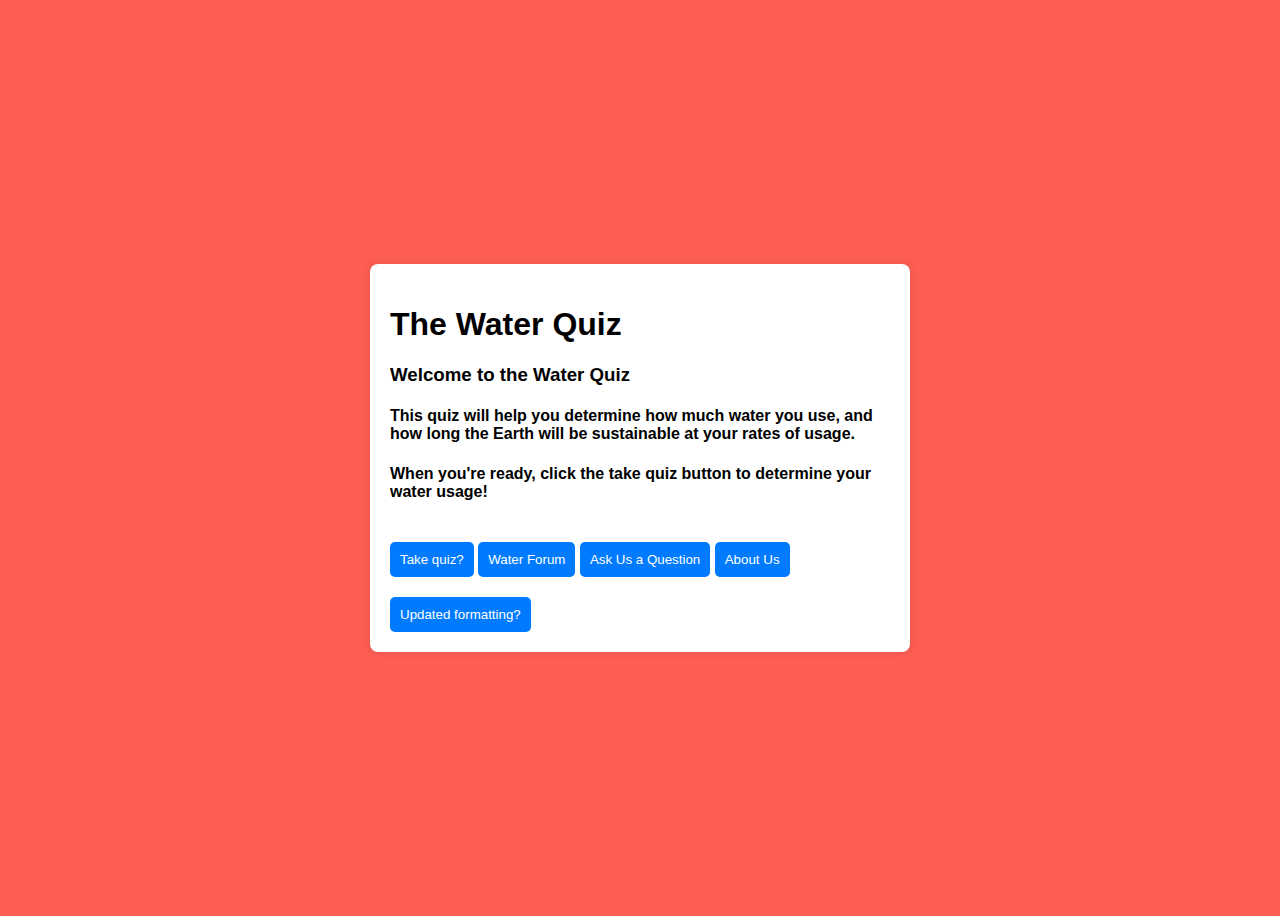
<file: index.html>
<!DOCTYPE html>
<html lang="en">
<head>
    <meta charset="UTF-8">
    <meta name="viewport" content="width=device-width, initial-scale=1.0">
    <title>The Water Quiz</title>
    <link rel="stylesheet" href="css.css">
</head>
<body>
    <div class="quiz-container">
        <h1>The Water Quiz</h1>
        <h3>Welcome to the Water Quiz</h2>
        <h4>This quiz will help you determine how much water you use, and how long the Earth will be sustainable at your rates of usage.</h4>
        <h4>When you're ready, click the take quiz button to determine your water usage!</h4>
        

        <!--button to quiz page#-->
        <button onclick="window.location.href='quizpage.html'">Take quiz?</button>
        <button onclick="window.location.href='waterforum.html'">Water Forum</button>
        <button id="contactButton" onclick="sendEmail()">Ask Us a Question</button>
        <button type="button" onclick="window.location.href='about.html'">About Us</button>
        <button type="button" onclick="window.location.href='homepage.html'">Updated formatting?</button>
            <script>
        function sendEmail() {
            const recipient = "jgeake15@icloud.com"; // Replace with your email address
            const subject = encodeURIComponent("Question About the Water Usage Quiz");
            const body = encodeURIComponent(
                "Hello,\n\nI have a question about the water usage quiz. Could you please assist me with the following?\n\n[Write your question here]\n\nThank you!"
            );

            const mailtoLink = `mailto:${recipient}?subject=${subject}&body=${body}`;
            window.location.href = mailtoLink;
        }
    </script>

        
    </div>
    <script src="js.js"></script>
</body>
</html>
</file>
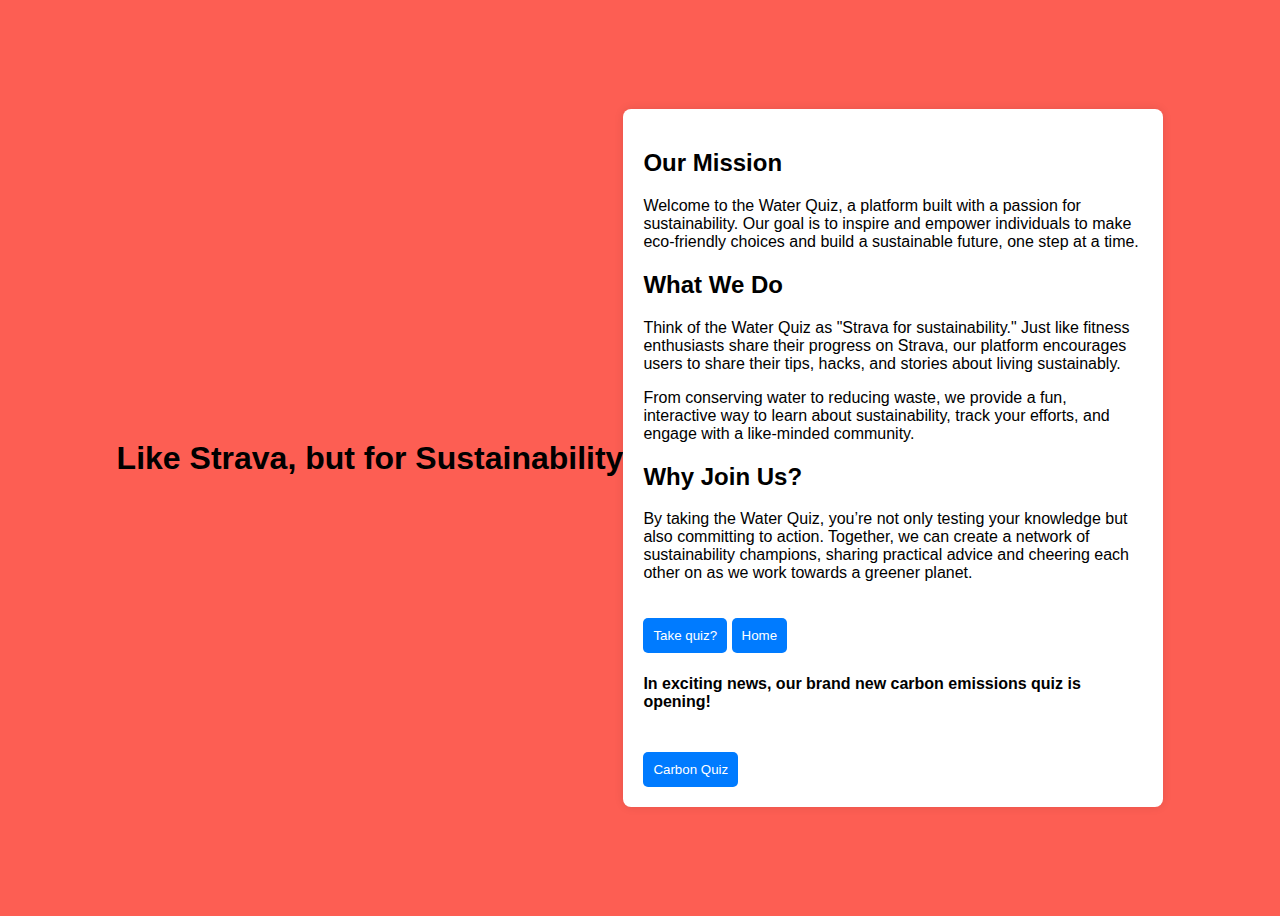
<file: about.html>
<!DOCTYPE html>
<html lang="en">
<head>
    <meta charset="UTF-8">
    <meta name="viewport" content="width=device-width, initial-scale=1.0">
    <title>The Water Quiz</title>
    <link rel="stylesheet" href="css.css">
    <style>
        header h1 {
            text-align: left;
        }
    </style>
</head>
<body>
    <header>
        <h1><strong>Like Strava, but for Sustainability      </strong></h1>
    </header>
    <div class="quiz-container">
        <h2>Our Mission</h2>
        <p>
            Welcome to the Water Quiz, a platform built with a passion for sustainability. Our goal is to inspire 
            and empower individuals to make eco-friendly choices and build a sustainable future, one step at a time.
        </p>
        <h2>What We Do</h2>
        <p>
            Think of the Water Quiz as "Strava for sustainability." Just like fitness enthusiasts share their 
            progress on Strava, our platform encourages users to share their tips, hacks, and stories about 
            living sustainably. 
        </p>
        <p>
            From conserving water to reducing waste, we provide a fun, interactive way to learn about sustainability, 
            track your efforts, and engage with a like-minded community.
        </p>
        <h2>Why Join Us?</h2>
        <p>
            By taking the Water Quiz, you’re not only testing your knowledge but also committing to action. Together, 
            we can create a network of sustainability champions, sharing practical advice and cheering each other on as 
            we work towards a greener planet.
        </p>
        <button type="button" onclick="window.location.href='quizpage.html'">Take quiz?</button>
        <button type="button" onclick="window.location.href='index.html'">Home</button>
        <h4>In exciting news, our brand new carbon emissions quiz is opening!</h4>
        <button type="button" onclick="window.location.href='carbon.html'">Carbon Quiz</button>
    </div>
</body>
</html>
</file>
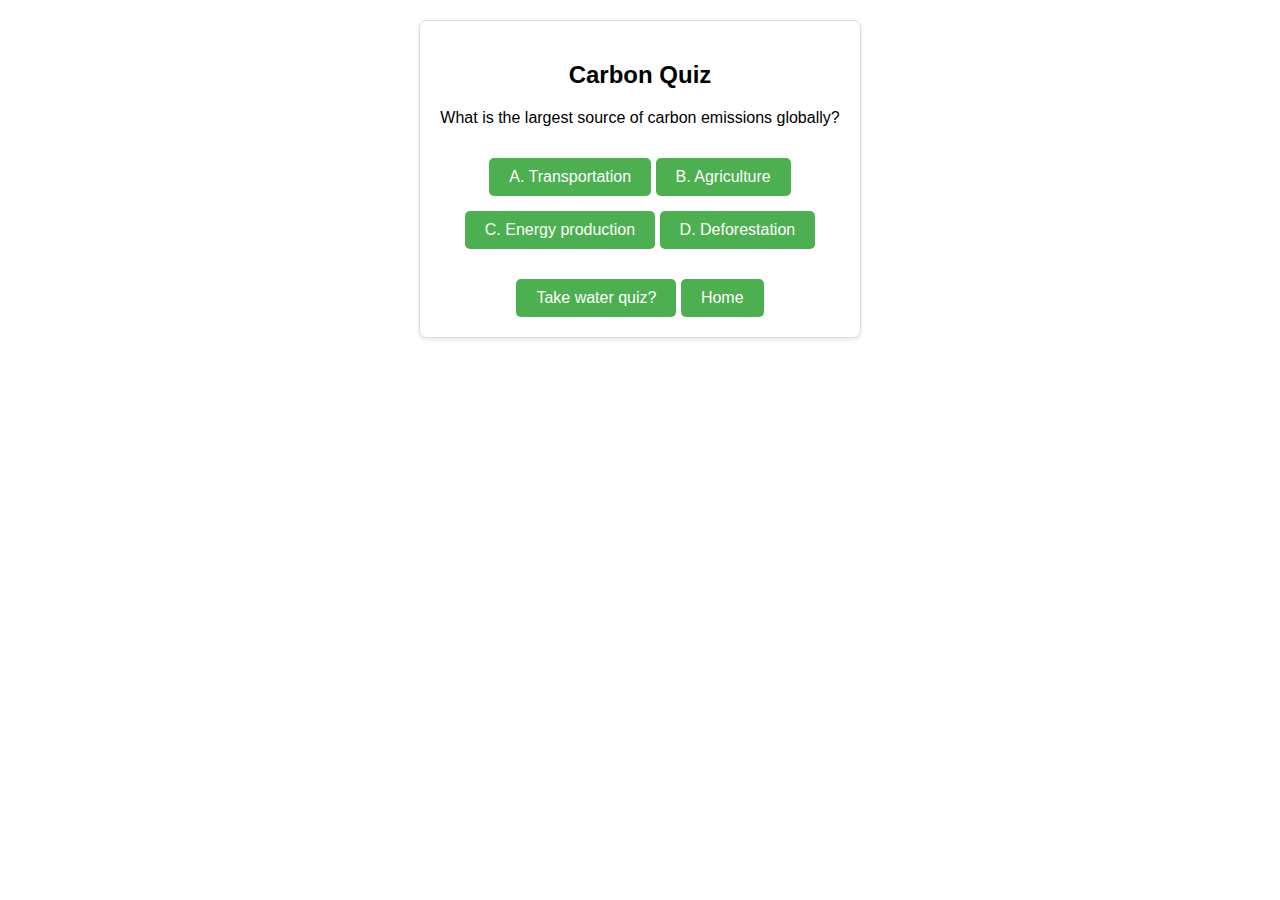
<file: carbon.html>
<!DOCTYPE html>
<html lang="en">
<head>
    <meta charset="UTF-8">
    <meta name="viewport" content="width=device-width, initial-scale=1.0">
    <title>Carbon Quiz</title>
    <style>
        body {
            font-family: Arial, sans-serif;
            margin: 20px;
            text-align: center;
        }
        .quiz-container {
            margin: 20px auto;
            padding: 20px;
            border: 1px solid #ddd;
            border-radius: 8px;
            max-width: 400px;
            box-shadow: 0 2px 4px rgba(0, 0, 0, 0.1);
        }
        button {
            margin-top: 15px;
            padding: 10px 20px;
            font-size: 16px;
            background-color: #4caf50;
            color: white;
            border: none;
            border-radius: 5px;
            cursor: pointer;
        }
        button:hover {
            background-color: #45a049;
        }
        .result {
            margin-top: 15px;
            font-weight: bold;
        }
    </style>
</head>
<body>
    <div class="quiz-container">
        <h2>Carbon Quiz</h2>
        <p>What is the largest source of carbon emissions globally?</p>
        <button onclick="showResult('A')">A. Transportation</button>
        <button onclick="showResult('B')">B. Agriculture</button>
        <button onclick="showResult('C')">C. Energy production</button>
        <button onclick="showResult('D')">D. Deforestation</button>
        <div id="result" class="result"></div>
        <button onclick="window.location.href='quizpage.html'">Take water quiz?</button>
        <button onclick="window.location.href='index.html'">Home</button>
    </div>

    <script>
        function showResult(answer) {
            const correctAnswer = 'C';
            const resultElement = document.getElementById('result');
            if (answer === correctAnswer) {
                resultElement.textContent = "Correct! Energy production is the largest source of carbon emissions.";
            } else {
                resultElement.textContent = "Incorrect. The correct answer is C. Energy production.";
            }
        }
    </script>
</body>
</html>
</file>
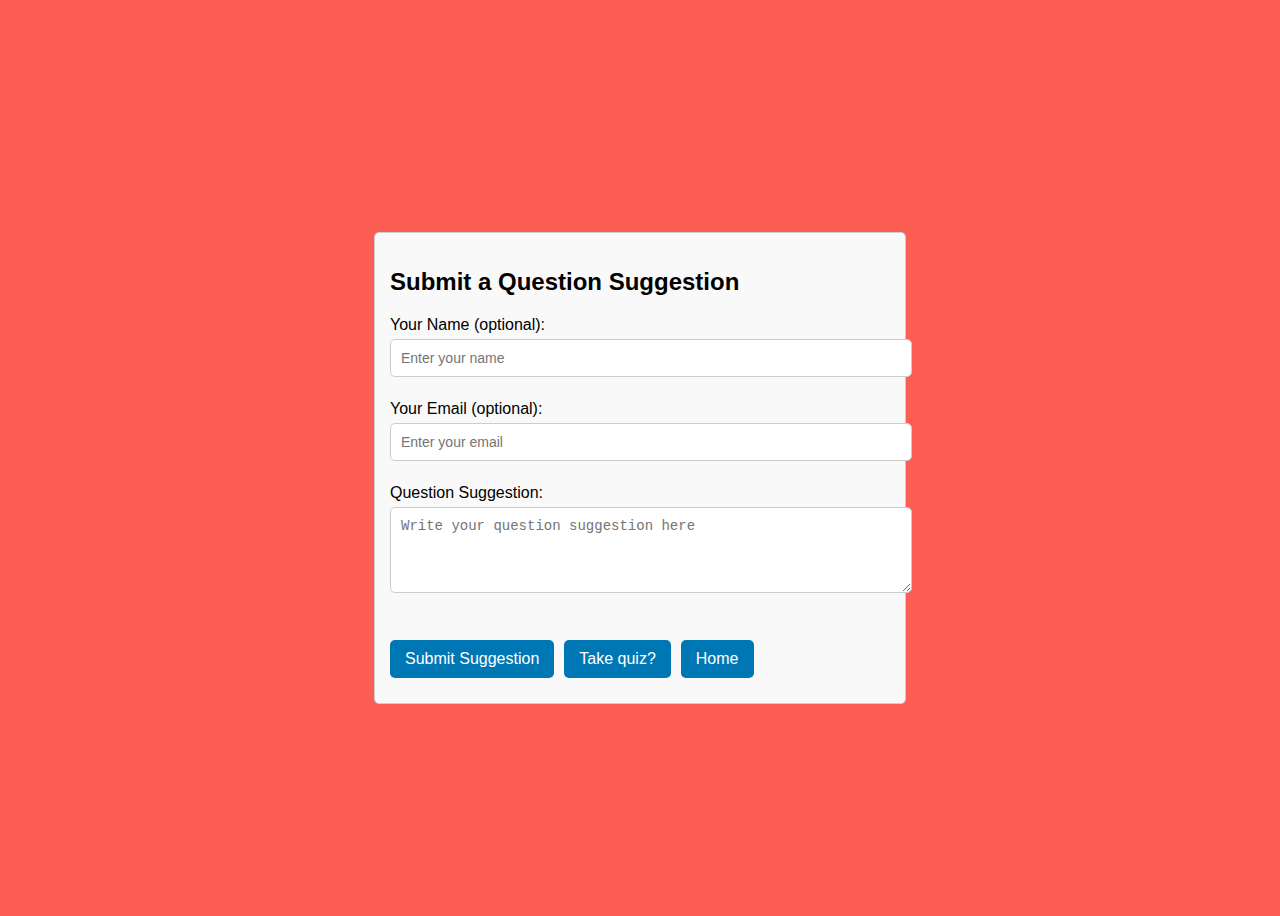
<file: newquestion.html>
<!DOCTYPE html>
<html lang="en">
<head>
    <meta charset="UTF-8">
    <meta name="viewport" content="width=device-width, initial-scale=1.0">
    <title>The Water Quiz</title>
    <link rel="stylesheet" href="css.css">
</head>
<body>
    <div id="suggestionFormContainer">
        <h2>Submit a Question Suggestion</h2>
        <form id="suggestionForm">
            <label for="name">Your Name (optional):</label><br>
            <input type="text" id="name" name="name" placeholder="Enter your name"><br><br>

            <label for="email">Your Email (optional):</label><br>
            <input type="email" id="email" name="email" placeholder="Enter your email"><br><br>

            <label for="questionSuggestion">Question Suggestion:</label><br>
            <textarea id="questionSuggestion" name="questionSuggestion" rows="4" cols="50" placeholder="Write your question suggestion here" required></textarea><br><br>
            
            <div style="display: flex; gap: 10px;">
                <button type="button" onclick="submitSuggestion()">Submit Suggestion</button>
                <button type="button" onclick="window.location.href='quizpage.html'">Take quiz?</button>
                <button type="button" onclick="window.location.href='index.html'">Home</button>
            </div>
        </form>
        <div id="formMessage" style="margin-top: 10px;"></div>
    </div>

    <script src="js.js"></script>
</body>
</html>
</file>
<file: css.css>
body {
    font-family: Arial, sans-serif;
    display: flex;
    justify-content: center;
    align-items: center;
    height: 100vh;
    background-color: #fd5e53;
}

.quiz-container {
    width: 500px;
    background-color: rgb(255, 255, 255);
    padding: 20px;
    border-radius: 8px;
    box-shadow: 0 0 10px rgba(0,0,0,0.1);
}

 header h1 {
            text-align: left;
        }

button {
    padding: 10px;
    background-color: #007BFF;
    color: white;
    border: none;
    border-radius: 5px;
    cursor: pointer;
    margin-top: 20px;
}

button:hover {
    background-color: #0056b3;
}



#suggestionFormContainer {
    margin-top: 20px;
    padding: 15px;
    border: 1px solid #ccc;
    border-radius: 5px;
    background-color: #f9f9f9;
    width: 100%;
    max-width: 500px;
}

#suggestionForm input, #suggestionForm textarea {
    width: 100%;
    padding: 10px;
    margin: 5px 0;
    border: 1px solid #ccc;
    border-radius: 5px;
    font-size: 14px;
}

#suggestionForm button {
    padding: 10px 15px;
    background-color: #0077b5; /* LinkedIn blue */
    color: white;
    border: none;
    border-radius: 5px;
    cursor: pointer;
    font-size: 16px;
}

#suggestionForm button:hover {
    background-color: #005582;
}

.header-container {
    text-align: left; /* Ensures horizontal alignment */
}

.header-container h1,
.header-container button {
    display: inline-block; /* Makes elements appear in the same line */
    vertical-align: middle; /* Aligns them vertically */
    margin: 0; /* Removes extra margin */
}

.header-container h2, 
.header-container button {
    display: inline-block; /* Aligns elements inline */
    vertical-align: middle; /* Centers them vertically */
    margin: 0; /* Removes default margin */
}

<style>
  #whatsappShare, #linkedinShare {
      width: 150px;      /* Set button width */
      height: 50px;      /* Set button height */
      font-size: 16px;   /* Adjust text size */
      padding: 10px;     /* Add padding for spacing */
      border-radius: 5px; /* Optional: make the button corners rounded */
  }
</style>
</file>
